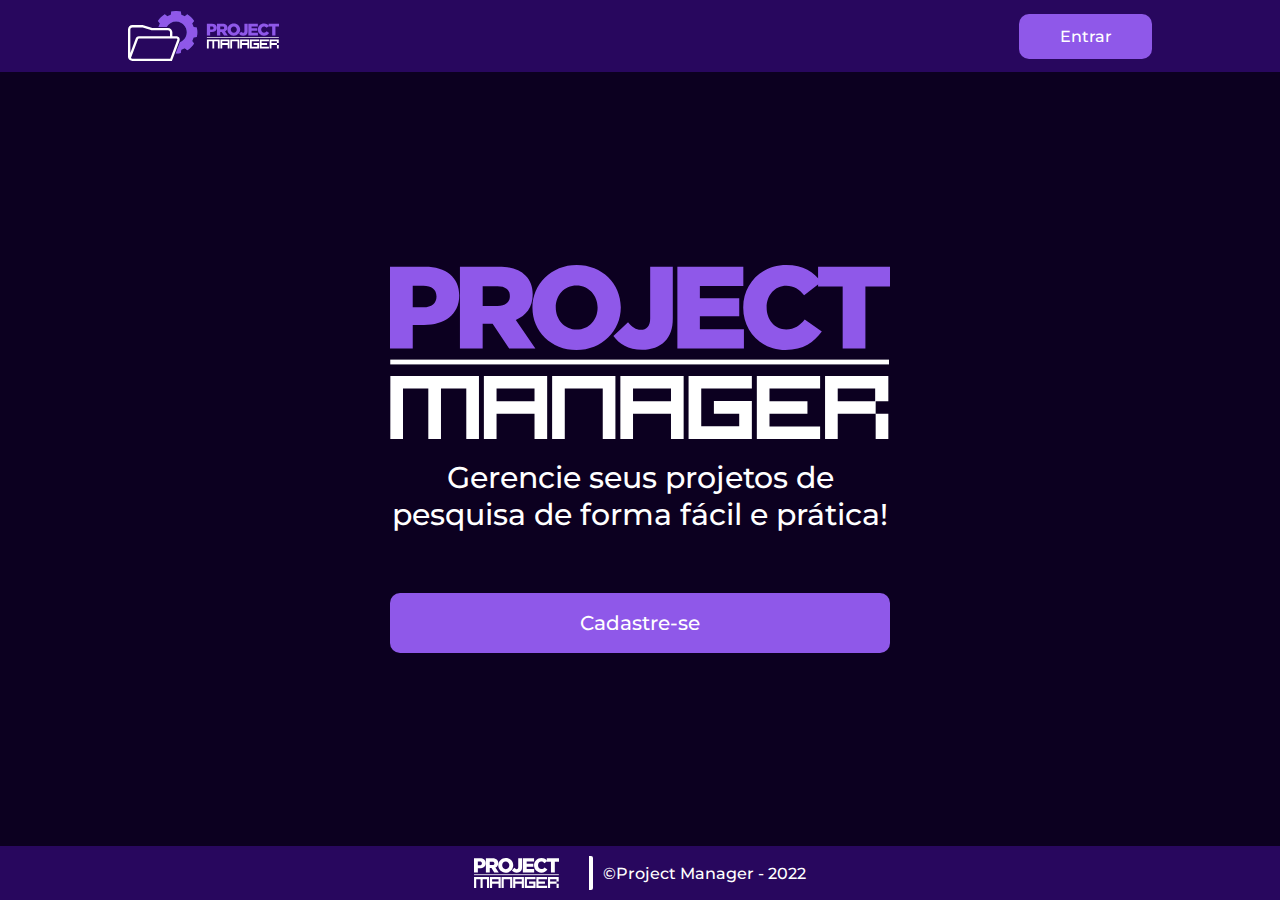
<file: html/index.html>
<!DOCTYPE html>
<html lang="pt-br">
<head>
    <meta charset="UTF-8">
    <meta http-equiv="X-UA-Compatible" content="IE=edge">
    <meta name="viewport" content="width=device-width, initial-scale=1.0">
    <link rel="shortcut icon" href="../images/Logo - 2.svg" type="image/x-icon">
    <link href="../css/style.css" rel="stylesheet">
    <title>Project Manager</title>
</head>
<body>
    <header>
        <img id="logo-header" src="../images/Logo Horizontal - 2.svg" alt="Logo Horizontal">

        <a class=login href="../html/login.html"><button id="button-1">Entrar</button></a>
    </header>
    <main>
        <container class="container">
            <div class="left">
                <div class="logo-text">
                    <img id="logo-main" src="../images/Logo Nome - 04.svg" alt="Logo">
                    <h1 id="texto">Gerencie seus projetos de pesquisa de forma fácil e prática!</h1>
                </div>
                <a href="../html/cadastro.html"><button id="button-4">Cadastre-se</button></a>
            </div>
            <div class="right">
                <img id="landing" src="../images/landing.svg">
            </div>
        </container>
    </main>
    <footer>
        <img id="logo-footer" src="../images/Logo Nome - 5.svg" alt="logo">
        <div id="linha-vertical"></div>
        <a id="credits">©Project Manager - 2022</a>
    </footer>
</body>
</html>
</file>
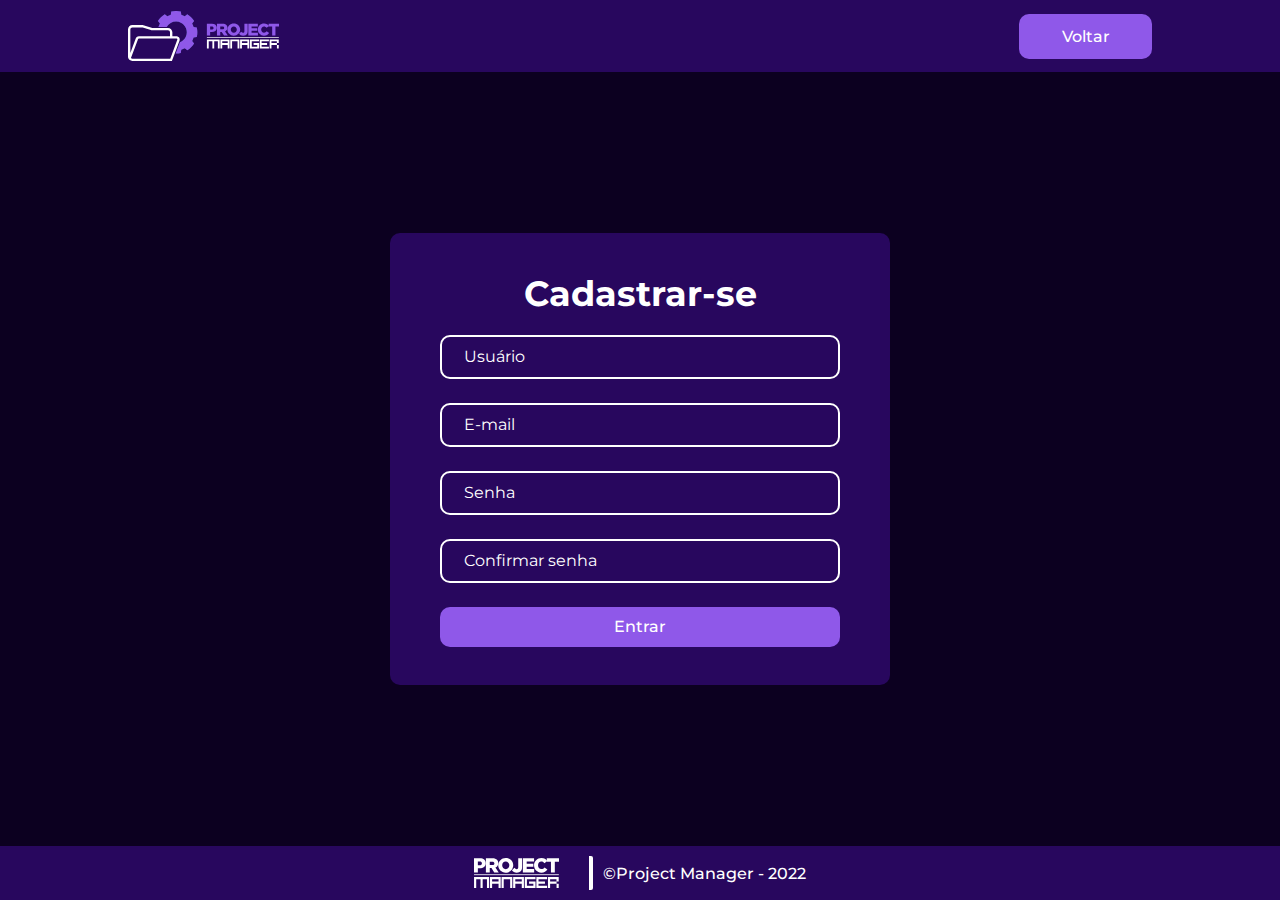
<file: html/cadastro.html>
<!DOCTYPE html>
<html lang="pt-br">
<head>
    <meta charset="UTF-8">
    <meta http-equiv="X-UA-Compatible" content="IE=edge">
    <meta name="viewport" content="width=device-width, initial-scale=1.0">
    <link rel="shortcut icon" href="../images/Logo - 2.svg" type="image/x-icon">
    <link href="../css/style.css" rel="stylesheet">
    <title>Project Manager</title>
</head>
<body>
    <header>
        <img id="logo-header" src="../images/Logo Horizontal - 2.svg" alt="Logo Horizontal">

        <a class=login href="../html/index.html"><button id="button-1">Voltar</button></a>
    </header>
    <main class="login-main">
        <div class = "box_centro">
            <h1 class="text-login">Cadastrar-se</h1>
            <div class="form">
                <input type="text" name="user" autocomplete="off" required />
                <label for="text" class="label-name">Usuário</label>
            </div>
            <div class="form">
                <input type="e-mail" name="email" autocomplete="off" required />
                <label for="text" class="label-name">E-mail</label>
            </div>
            <div class="form">
                <input type="password" name="password" autocomplete="off" required />
                <label for="text" class="label-name">Senha</label>
            </div>
            <div class="form">
                <input type="password" name="password" autocomplete="off" required />
                <label for="text" class="label-name">Confirmar senha</label>
            </div>
            <button id = "button-3">Entrar</button>
        </div>
    </main>

    <footer>
        <img id="logo-footer" src="../images/Logo Nome - 5.svg" alt="logo">
        <div id="linha-vertical"></div>
        <a id="credits">©Project Manager - 2022</a>
    </footer>
</body>
</html>
</file>
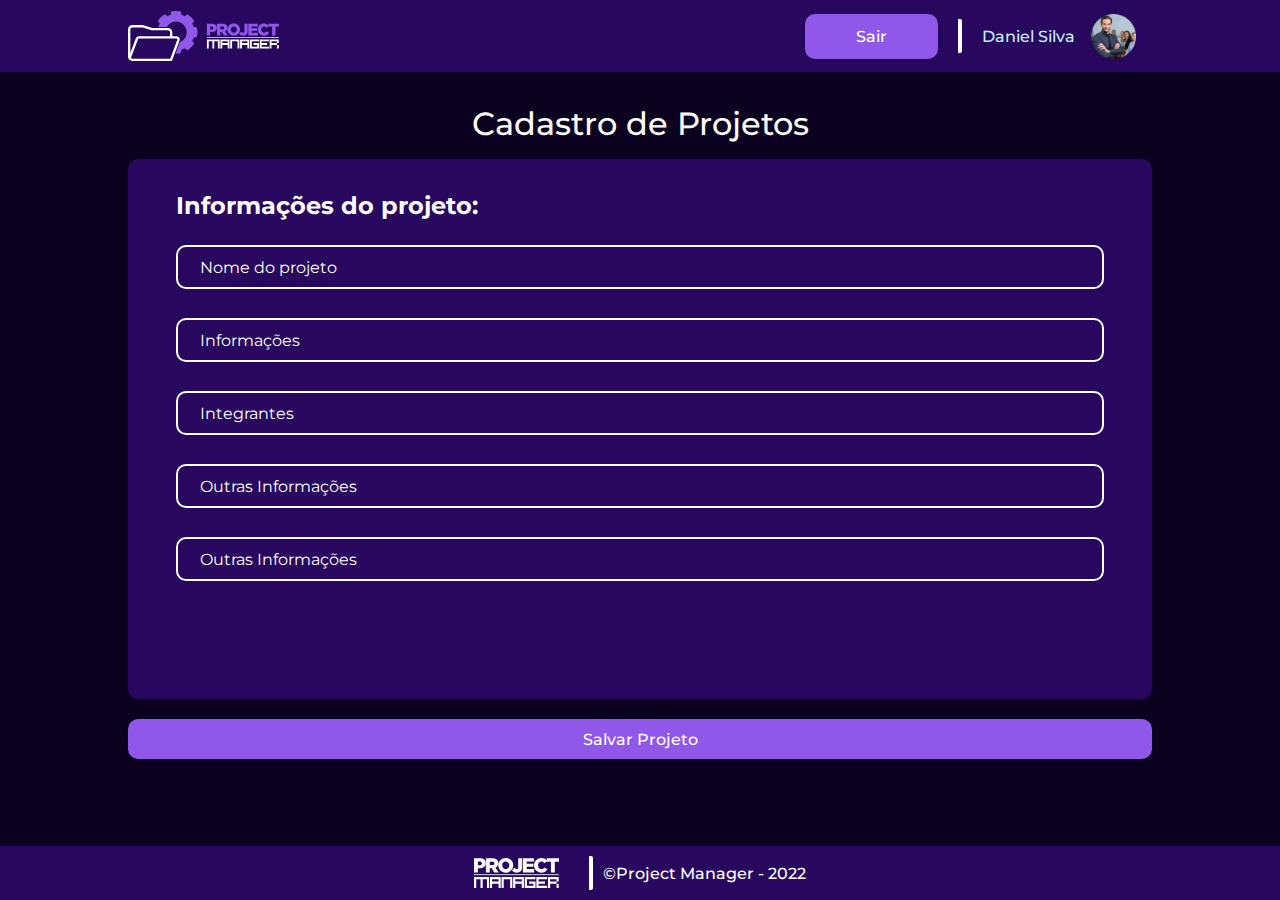
<file: html/cadastroprojeto.html>
<!DOCTYPE html>
<html lang="pt-br">
<head>
    <meta charset="UTF-8">
    <meta http-equiv="X-UA-Compatible" content="IE=edge">
    <meta name="viewport" content="width=device-width, initial-scale=1.0">
    <link rel="shortcut icon" href="../images/Logo - 2.svg" type="image/x-icon">
    <link rel="stylesheet" href="../css/style.css">
    <title>Cadastro de Projetos</title>
</head>
<body>
    <header class="alunos">
        <img id="logo-header" src="../images/Logo Horizontal - 2.svg" alt="Logo Horizontal">
        <div class="menu-nav">
            <a class=login href="../html/index.html"><button id="button-1">Sair</button></a>
            <div id="linha-vertical"></div>
            <button class="user">
                <span>Daniel Silva</span>
                <img id="perfil" src="../images/Ellipse 2.png">
            </button>
        </div>
    </header>
    <main class="alunos-main">
        <h1 id="alunos">Cadastro de Projetos</h1>
        <div class="inf-tudo">
            <div class="inf-main3">
                <h2>Informações do projeto:</h2>
                <div class="input-proj">
                    <input type="text" name="text" autocomplete="off" required />
                    <label for="text" class="label-name">Nome do projeto</label>
                </div>
                <div class="input-proj">
                    <input type="text" name="text" autocomplete="off" required />
                    <label for="text" class="label-name">Informações</label>
                </div>
                <div class="input-proj">
                    <input type="text" name="text" autocomplete="off" required />
                    <label for="text" class="label-name">Integrantes</label>
                </div>
                <div class="input-proj">
                    <input type="text" name="text" autocomplete="off" required />
                    <label for="text" class="label-name">Outras Informações</label>
                </div>
                <div class="input-proj">
                    <input type="text" name="text" autocomplete="off" required />
                    <label for="text" class="label-name">Outras Informações</label>
                </div>
            </div>
            <button id="button-2">Salvar Projeto</button>
        </div>
    </main>
    <footer>
        <img id="logo-footer" src="../images/Logo Nome - 5.svg" alt="logo">
        <div id="linha-vertical"></div>
        <a id="credits">©Project Manager - 2022</a>
    </footer>
</body>
</html>
</file>
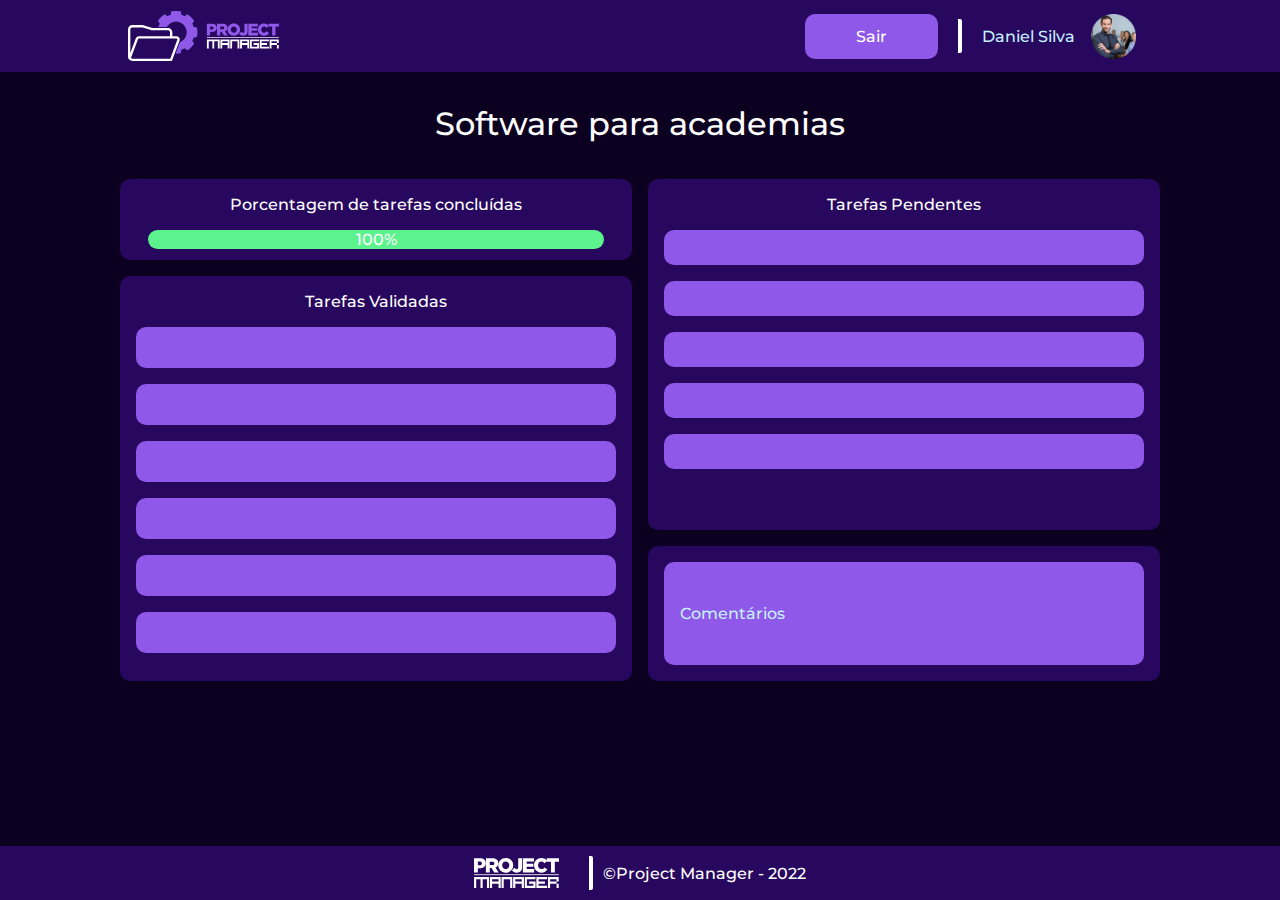
<file: html/InformacoesProjeto.html>
<!DOCTYPE html>
<html lang="pt-br">
<head>
    <meta charset="UTF-8">
    <meta http-equiv="X-UA-Compatible" content="IE=edge">
    <meta name="viewport" content="width=device-width, initial-scale=1.0">
    <link rel="shortcut icon" href="../images/Logo - 2.svg" type="image/x-icon">
    <link rel="stylesheet" href="../css/style.css">
    <title>Software para academias</title>
</head>
<body>
    <header class="alunos">
        <img id="logo-header" src="../images/Logo Horizontal - 2.svg" alt="Logo Horizontal">
        <div class="menu-nav">
            <a class=login href="../html/index.html"><button id="button-1">Sair</button></a>
            <div id="linha-vertical"></div>
            <button class="user">
                <span>Daniel Silva</span>
                <img id="perfil" src="../images/Ellipse 2.png">
            </button>
        </div>
    </header>
    <main class="alunos-main">
        <h1 id="alunos">Software para academias</h1>
        <div class="div-tudo">
            <div class="div-main1">
                    <span>Porcentagem de tarefas concluídas</span>
                    <div class="div-barra"> <a href="">100%</a></div>
                </div>
                <div class="div-main2">
                    <span>Tarefas Pendentes</span>
                    <div class="div-tarefa"></div>
                    <div class="div-tarefa"></div>
                    <div class="div-tarefa"></div>
                    <div class="div-tarefa"></div>
                    <div class="div-tarefa"></div>

                </div>

                <div class="div-main3">
                    <span>Tarefas Validadas</span>
                    <div class="div-tarefa"></div>
                    <div class="div-tarefa"></div>
                    <div class="div-tarefa"></div>
                    <div class="div-tarefa"></div>
                    <div class="div-tarefa"></div>
                    <div class="div-tarefa"></div>
                </div>
                <div class="div-main4">
                    <input type="text" placeholder="Comentários">
                </div>
            </div>
        </container>
    </main>
    <footer>
        <img id="logo-footer" src="../images/Logo Nome - 5.svg" alt="logo">
        <div id="linha-vertical"></div>
        <a id="credits">©Project Manager - 2022</a>
    </footer>
</body>
</html>
</file>
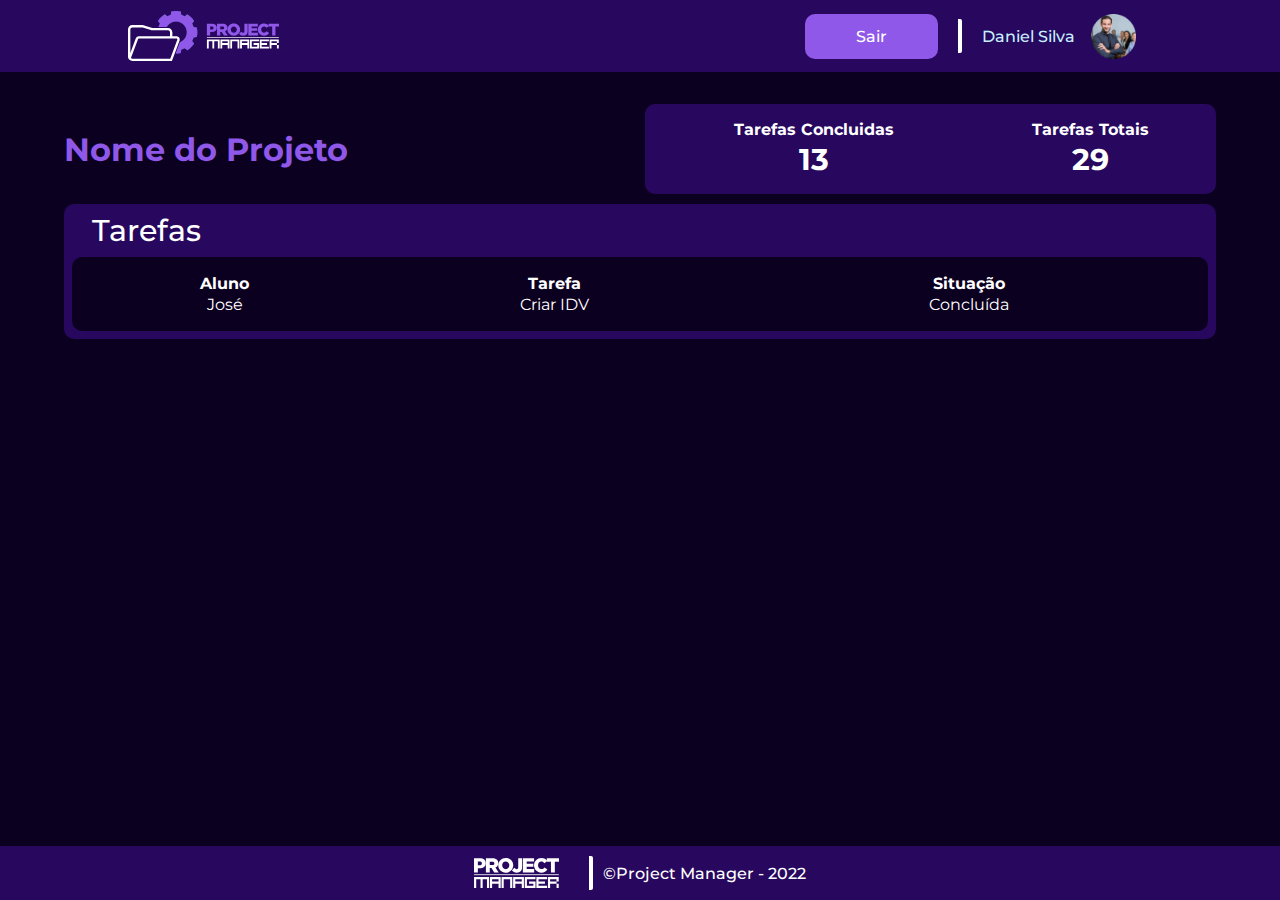
<file: html/inicial-aluno.html>
<!DOCTYPE html>
<html lang="pt-br">
<head>
    <meta charset="UTF-8">
    <meta http-equiv="X-UA-Compatible" content="IE=edge">
    <meta name="viewport" content="width=device-width, initial-scale=1.0">
    <link rel="shortcut icon" href="../images/Logo - 2.svg" type="image/x-icon">
    <link rel="stylesheet" href="../css/style.css">
    <title>Aluno</title>
</head>
<body>
    <header class="alunos">
        <img id="logo-header" src="../images/Logo Horizontal - 2.svg" alt="Logo Horizontal">
        <div class="menu-nav">
            <a class=login href="../html/index.html"><button id="button-1">Sair</button></a>
            <div id="linha-vertical"></div>
            <button class="user">
                <span>Daniel Silva</span>
                <img id="perfil" src="../images/Ellipse 2.png">
            </button>
        </div>
    </header>
    <main class="alunos-main">
        <div class="container-alunos">
            <div class="title-alunos">
                <h1>Nome do Projeto</h1>
            </div>
            <div class="tarefas-geral">
                <table>
                    <tr>
                        <th>Tarefas Concluidas</th>
                        <th>Tarefas Totais</th>
                    </tr>
                    <tr>
                        <td>13</td>
                        <td>29</td>
                    </tr>
                </table>
            </div>
            <div class="crud-tarefas">
                <span>Tarefas</span>
                <div class="taf">
                    <table class="tarefas">
                        <tr>
                            <th>Aluno</th>
                            <th>Tarefa</th>
                            <th>Situação</th>
                        </tr>
                        <tbody>
                            <tr>
                                <td>José</td>
                                <td>Criar IDV</td>
                                <td>Concluída</td>
                            </tr>
                        </tbody>
                        </div>
                    </table>
                </div>
            </div>
        </div>
    </main>
    <footer>
        <img id="logo-footer" src="../images/Logo Nome - 5.svg" alt="logo">
        <div id="linha-vertical"></div>
        <a id="credits">©Project Manager - 2022</a>
    </footer>
</body>
</html>
</file>
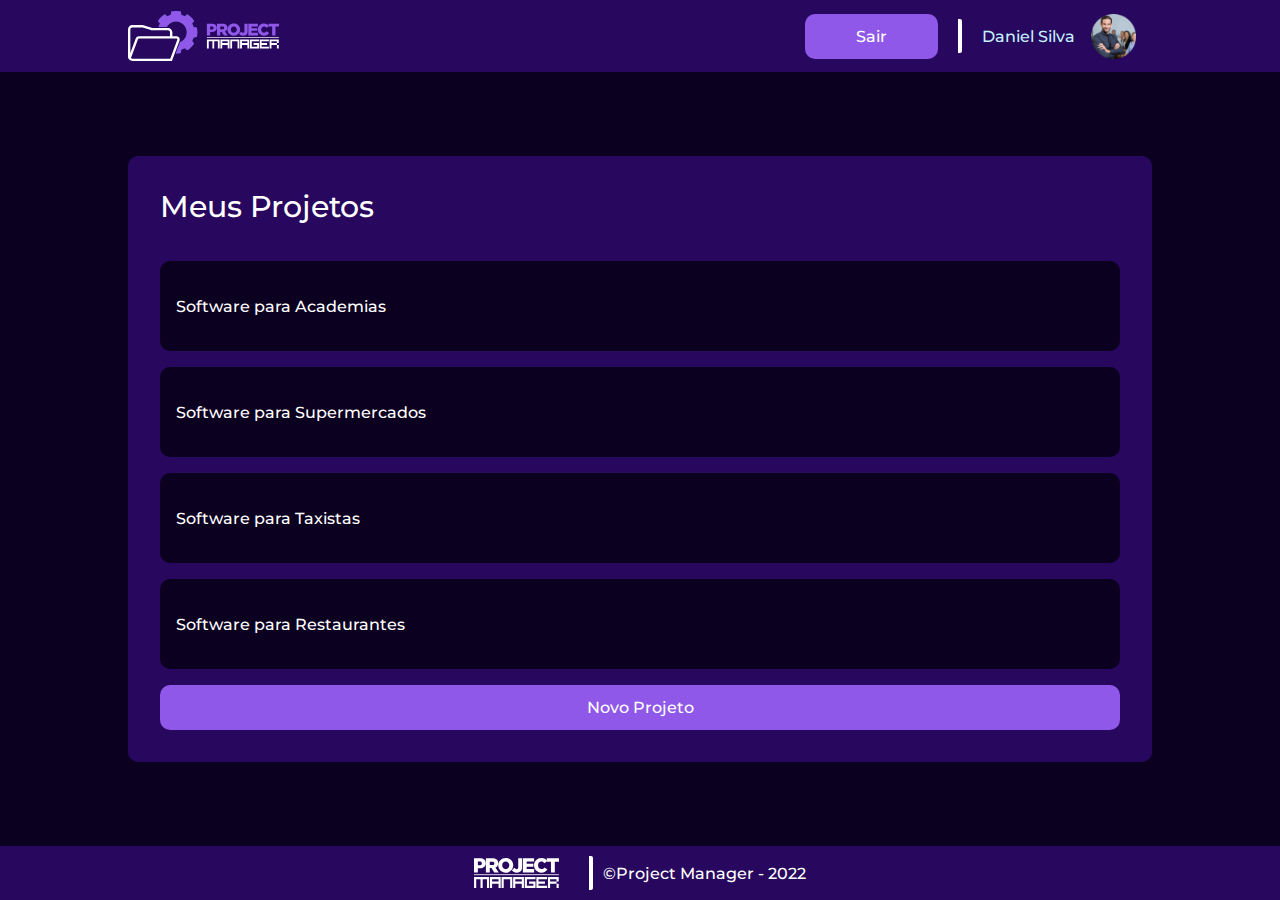
<file: html/inicial-professor.html>
<!DOCTYPE html>
<html lang="pt-br">
<head>
    <meta charset="UTF-8">
    <meta http-equiv="X-UA-Compatible" content="IE=edge">
    <meta name="viewport" content="width=device-width, initial-scale=1.0">
    <link rel="shortcut icon" href="../images/Logo - 2.svg" type="image/x-icon">
    <link rel="stylesheet" href="../css/style.css">
    <title>Professor</title>
</head>
<body>
    <header class="alunos">
        <img id="logo-header" src="../images/Logo Horizontal - 2.svg" alt="Logo Horizontal">
        <div class="menu-nav">
            <a class=login href="../html/index.html"><button id="button-1">Sair</button></a>
            <div id="linha-vertical"></div>
            <button class="user">
                <span>Daniel Silva</span>
                <img id="perfil" src="../images/Ellipse 2.png">
            </button>
        </div>
    </header>
    <main class="main_professores">
        <div class="div-container">
            <h1 id="projetos">Meus Projetos</h1>
            <section>
                <span>Software para Academias</span>
            </section>
            <section>
                <span>Software para Supermercados</span>
            </section>
            <section>
                <span>Software para Taxistas</span>
            </section>
            <section>
                <span>Software para Restaurantes</span>
            </section>
            <button>Novo Projeto</button>
        </div>
    </main>
    <footer>
        <img id="logo-footer" src="../images/Logo Nome - 5.svg" alt="logo">
        <div id="linha-vertical"></div>
        <a id="credits">©Project Manager - 2022</a>
    </footer>
</body>
</html>
</file>
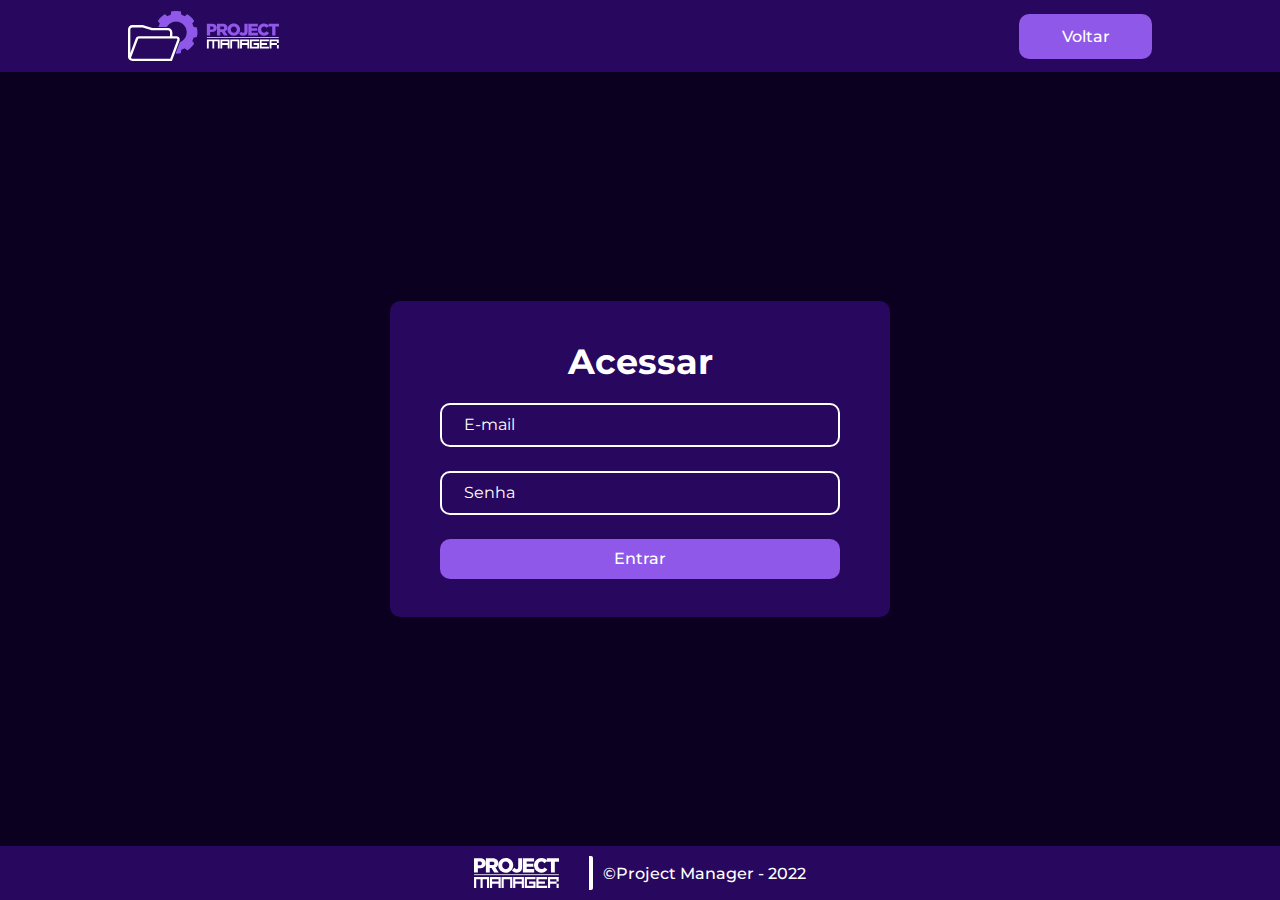
<file: html/login.html>
<!DOCTYPE html>
<html lang="pt-br">
<head>
    <meta charset="UTF-8">
    <meta http-equiv="X-UA-Compatible" content="IE=edge">
    <meta name="viewport" content="width=device-width, initial-scale=1.0">
    <link rel="shortcut icon" href="../images/Logo - 2.svg" type="image/x-icon">
    <link href="../css/style.css" rel="stylesheet">
    <title>Project Manager</title>
</head>
<body>
    <header>
        <img id="logo-header" src="../images/Logo Horizontal - 2.svg" alt="Logo Horizontal">

        <a class=login href="../html/index.html"><button id="button-1">Voltar</button></a>
    </header>
    <main class="login-main">
        <div class = "box_centro">
            <h1 class="text-login">Acessar</h1>
            <div class="form">
                <input type="e-mail" name="email" autocomplete="off" required />
                <label for="text" class="label-name">E-mail</label>
            </div>
            <div class="form">
                <input type="password" name="password" autocomplete="off" required />
                <label for="text" class="label-name">Senha</label>
            </div>
            <button id = "button-3">Entrar</button>
        </div>
    </main>

    <footer>
        <img id="logo-footer" src="../images/Logo Nome - 5.svg" alt="logo">
        <div id="linha-vertical"></div>
        <a id="credits">©Project Manager - 2022</a>
    </footer>
</body>
</html>
</file>
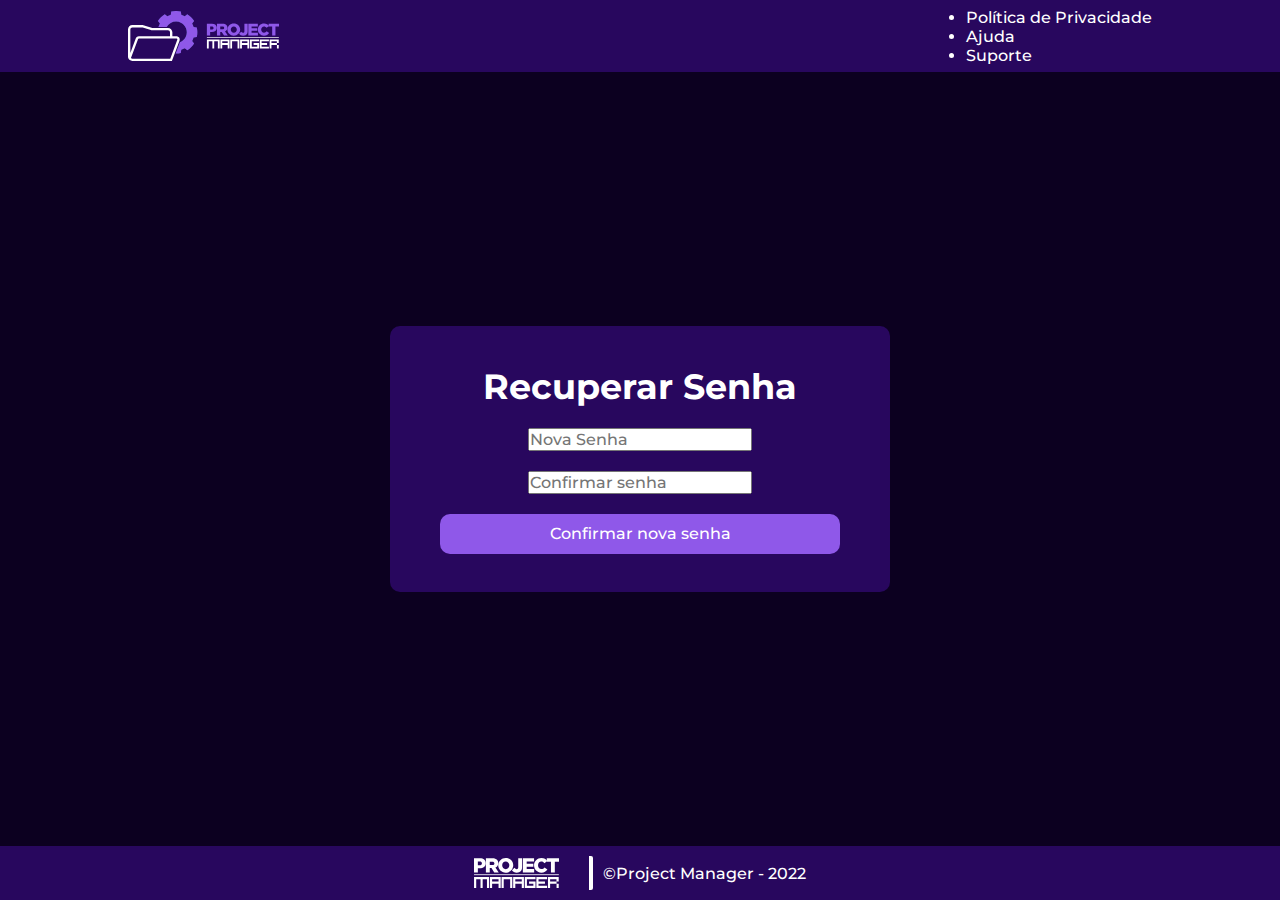
<file: html/novasenha.html>
<!DOCTYPE html>
<html lang="pt-br">
<head>
    <meta charset="UTF-8">
    <meta http-equiv="X-UA-Compatible" content="IE=edge">
    <meta name="viewport" content="width=device-width, initial-scale=1.0">
    <link rel="shortcut icon" href="../images/Logo - 2.svg" type="image/x-icon">
    <link href="../css/style.css" rel="stylesheet">
    <title>Project Manager</title>
</head>
<body>
    <header>
        <img id="logo-header" src="../images/Logo Horizontal - 2.svg" alt="Logo Horizontal">
        <nav>
            <ul class="nav_links">
                <li><a href="#">Política de Privacidade</a></li>
                <li><a href="#">Ajuda</a></li>
                <li><a href="#">Suporte</a></li>
            </ul>
        </nav>
    </header>
    <main class="login-main">
        <div class = "box_centro">
            <h1 class="text-login">Recuperar Senha</h1>
            <input type="text" placeholder="Nova Senha" class = "input-login">
            <input type = "text" placeholder = "Confirmar senha" class = "input-login">
            <button id = "button-3">Confirmar nova senha</button>
        </div>
    </main>

    <footer>
        <img id="logo-footer" src="../images/Logo Nome - 5.svg" alt="logo">
        <div id="linha-vertical"></div>
        <a id="credits">©Project Manager - 2022</a>
    </footer>
</body>
</html>
</file>
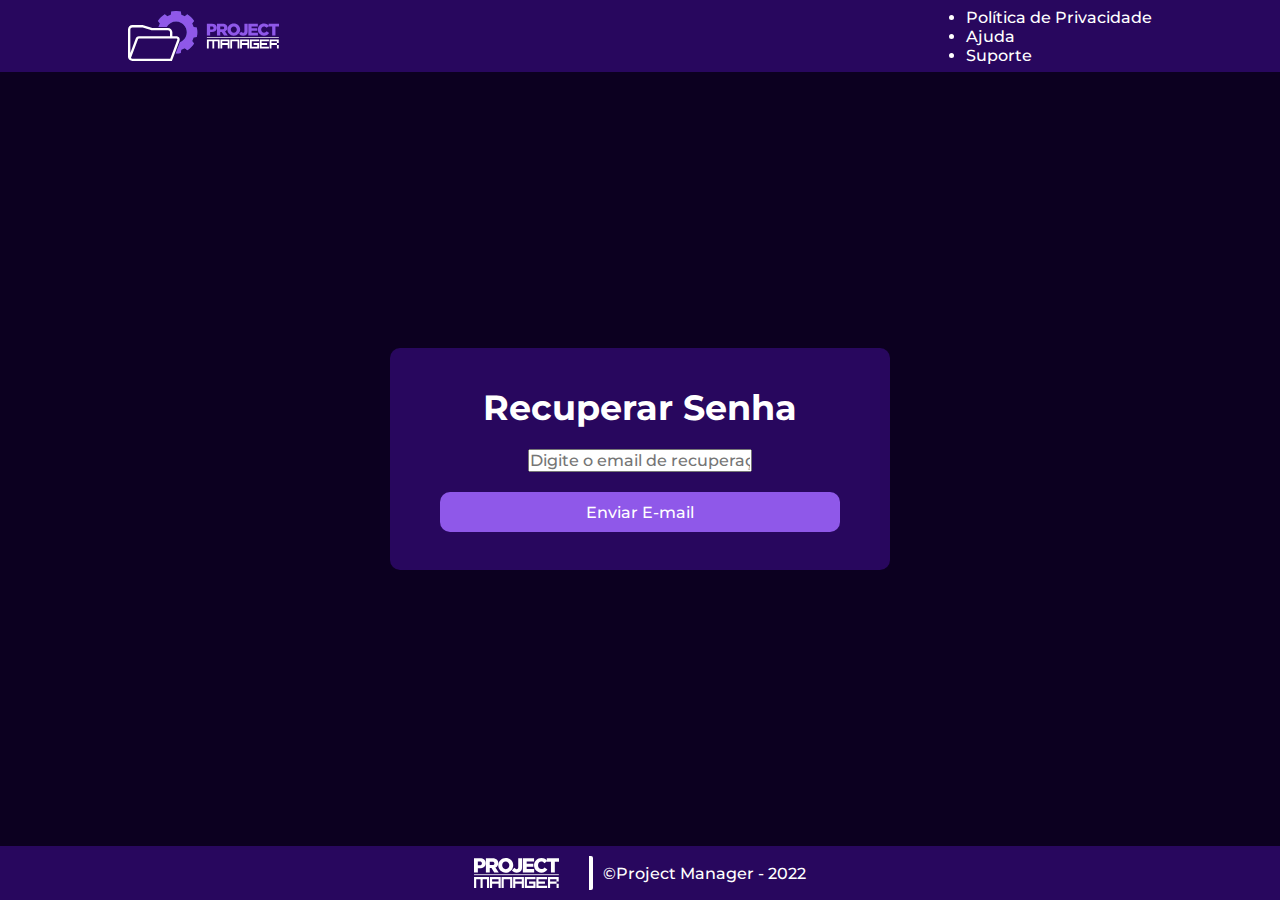
<file: html/recuperarsenha.html>
<!DOCTYPE html>
<html lang="pt-br">
<head>
    <meta charset="UTF-8">
    <meta http-equiv="X-UA-Compatible" content="IE=edge">
    <meta name="viewport" content="width=device-width, initial-scale=1.0">
    <link rel="shortcut icon" href="../images/Logo - 2.svg" type="image/x-icon">
    <link href="../css/style.css" rel="stylesheet">
    <title>Project Manager</title>
</head>
<body>
    <header>
        <img id="logo-header" src="../images/Logo Horizontal - 2.svg" alt="Logo Horizontal">
        <nav>
            <ul class="nav_links">
                <li><a href="#">Política de Privacidade</a></li>
                <li><a href="#">Ajuda</a></li>
                <li><a href="#">Suporte</a></li>
            </ul>
        </nav>
    </header>
    <main class="login-main">
        <div class = "box_centro">
            <h1 class="text-login">Recuperar Senha</h1>
            <input type="text" placeholder="Digite o email de recuperação da senha" class = "input-login">
            <button id = "button-3">Enviar E-mail</button>
        </div>
    </main>

    <footer>
        <img id="logo-footer" src="../images/Logo Nome - 5.svg" alt="logo">
        <div id="linha-vertical"></div>
        <a id="credits">©Project Manager - 2022</a>
    </footer>
</body>
</html>
</file>
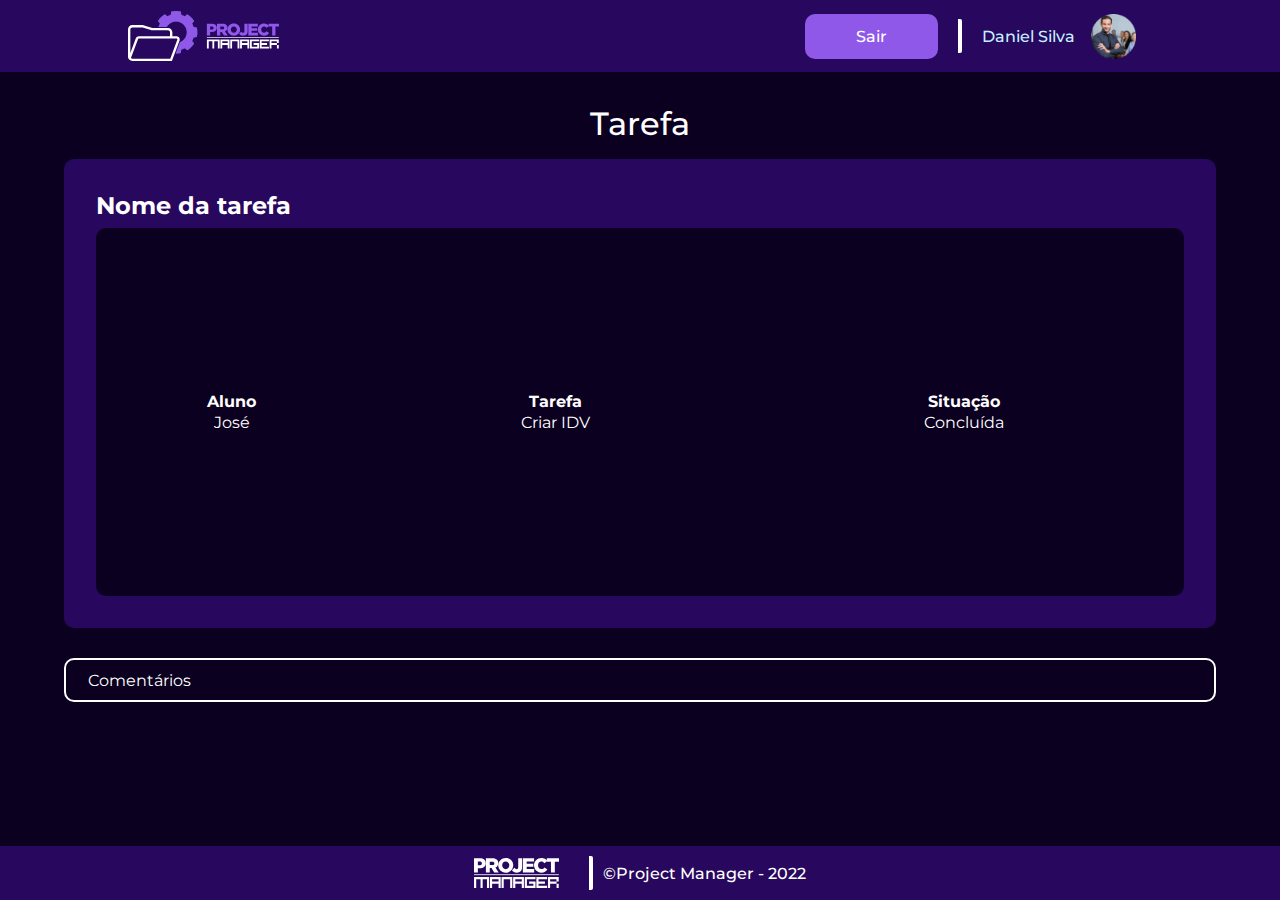
<file: html/tarefas.html>
<!DOCTYPE html>
<html lang="pt-br">
<head>
    <meta charset="UTF-8">
    <meta http-equiv="X-UA-Compatible" content="IE=edge">
    <meta name="viewport" content="width=device-width, initial-scale=1.0">
    <link rel="shortcut icon" href="../images/Logo - 2.svg" type="image/x-icon">
    <link rel="stylesheet" href="../css/style.css">
    <title>Tarefas</title>
</head>
<body>
    <header class="alunos">
        <img id="logo-header" src="../images/Logo Horizontal - 2.svg" alt="Logo Horizontal">
        <div class="menu-nav">
            <a class=login href="../html/index.html"><button id="button-1">Sair</button></a>
            <div id="linha-vertical"></div>
            <button class="user">
                <span>Daniel Silva</span>
                <img id="perfil" src="../images/Ellipse 2.png">
            </button>
        </div>
    </header>
    <main class="alunos-main">
        <h1 id="title-alunos">Tarefa</h1>
        <div class="box-tarefas">
            <div class="tarefas-table">
                <h2>Nome da tarefa</h2>
                <div class="tafi">
                    <table class="tarefas">
                        <tr>
                            <th>Aluno</th>
                            <th>Tarefa</th>
                            <th>Situação</th>
                        </tr>
                        <tbody>
                            <tr>
                                <td>José</td>
                                <td>Criar IDV</td>
                                <td>Concluída</td>
                            </tr>
                        </tbody>
                        </div>
                    </table>
                </div>
            </div>
                <div class="comentario-tarefas">
                    <input type="text" name="text" autocomplete="off" required />
                    <label for="text" class="label-name">Comentários</label>
                </div>
        </div>
    </main>

    <footer>
        <img id="logo-footer" src="../images/Logo Nome - 5.svg" alt="logo">
        <div id="linha-vertical"></div>
        <a id="credits">©Project Manager - 2022</a>
    </footer>
</body>
</html>
</file>
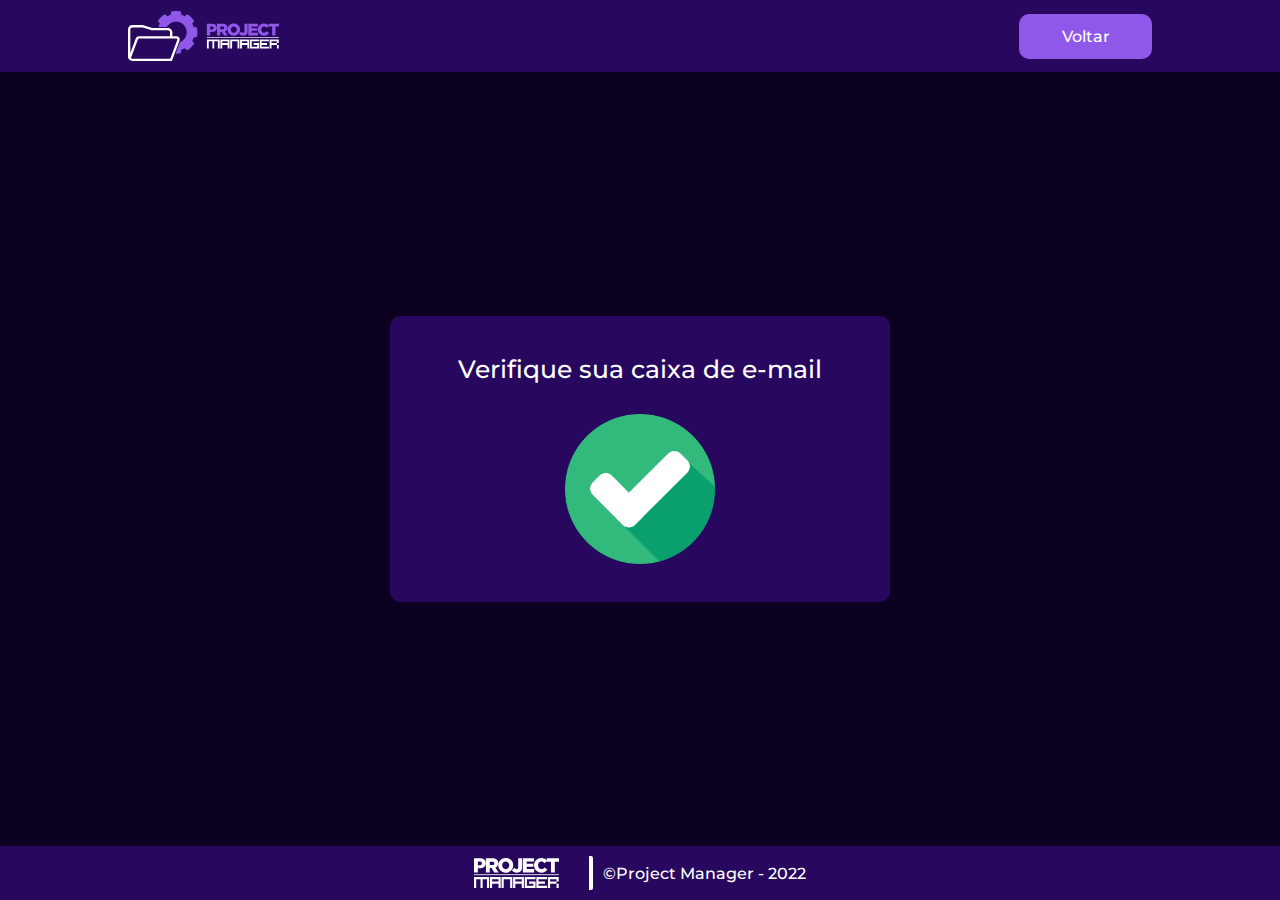
<file: html/verificarsenha.html>
<!DOCTYPE html>
<html lang="pt-br">
<head>
    <meta charset="UTF-8">
    <meta http-equiv="X-UA-Compatible" content="IE=edge">
    <meta name="viewport" content="width=device-width, initial-scale=1.0">
    <link rel="shortcut icon" href="../images/Logo - 2.svg" type="image/x-icon">
    <link href="../css/style.css" rel="stylesheet">
    <title>Project Manager</title>
</head>
<body>
    <header>
        <img id="logo-header" src="../images/Logo Horizontal - 2.svg" alt="Logo Horizontal">
        
        <a class=login href="../html/index.html"><button id="button-1">Voltar</button></a>
    </header>
    <main class="login-main">
        <div class = "box_centro">
            <h1 class="verif-text">Verifique sua caixa de e-mail</h1>
            <img id="verificado" src="../images/verificar.png" alt="verificado">
        </div>
    </main>

    <footer>
        <img id="logo-footer" src="../images/Logo Nome - 5.svg" alt="logo">
        <div id="linha-vertical"></div>
        <a id="credits">©Project Manager - 2022</a>
    </footer>
</body>
</html>
</file>
<file: css/style.css>
@charset "UTF-8";
@import url('https://fonts.googleapis.com/css?family=Montserrat:500');
*{
    padding: 0;
    margin: 0;
    box-sizing: border-box;
    font-family: 'Montserrat', sans-serif;
    text-decoration: none;
}
:root {
    --cor0: #28075E;
    --cor1: #8F58E9;
    --cor2: #0c0020;
    --cor3: #C5F0FF;
    --cor4: #90C6F3;
    --cor5: white;
    --cor6: #1B2E4F;
    --cor7: #2C497F;
    --cor8: black;

    --border1: 10px;
    --border2: 20px;

    --font-geral:'Montserrat', sans-serif;
}

/*GLOBAL STYLES*/
button{
    border-radius: var(--border1);
    border: none;
    cursor: pointer;
    transition: all 0.3s ease 0s;
}
button:hover{
    border-radius: var(--border2);
}
li, span, a, h1, input, button, p{
    font-family: 'Montserrat', sans-serif;
    font-weight: 500;
    font-size: 16px;
    text-decoration: none;
}
li, span, a, h1, button, p{
    color: var(--cor5);
}
body{
    background-color: var(--cor2);
    background-size: cover;
}
/*MENU DE NAVEGAÇÃO*/
header{
    display: flex;
    justify-content: flex-end;
    align-items: center;
    padding: 30px 10%;
    background: var(--cor0);
    height: 8vh;
}
.menu-nav{
    display: flex;
    justify-content: flex-end;
    align-items: center;
}
#logo-header{
    cursor: pointer;
    height: 50px;
    margin-right: auto;
}
#button-1{
    margin-left: 20px;
    width: 133px;
    height: 45px;
    background-color: var(--cor1);
}
@media screen and (max-width: 500px){
    header{
        flex-direction: column;
        height: 20vh;
        justify-content: center;
        align-items: center;
        row-gap: 15px;
        border-radius: 0px 0px 30px 30px;
    }
    #logo-header{
        height: 70px;
        margin-right: 0;
    }
    #button-1{
        width: 200px;
    }
    .menu-nav{
        display: flex;
        justify-content: center;
        align-items: center;
        width: 200px;
        font-size: 13px;
    }
}

/*MAIN GLOBAL*/

/*INICIO LOGIN/CADASTRO*/
.box_centro{
    display: flex;
    flex-direction: column;
    width: 500px;
    background-color: var(--cor0);
    border-radius: var(--border1);
    align-items: center;
    justify-content: center;
    row-gap: 20px;
    padding: 3%;
    text-align: center;
}
.text-login{
    font-size: 35px;
    font-weight: bold;
}
#verificado{
    width: 150px;
}
.verif-text{
    font-size: 25px;
    padding-bottom: 10px;
}
.login-main{
    display: flex;
    justify-content: center;
    align-items: center;
}
#logo-main2{
    cursor: pointer;
    width: 80%;
}
.form input{
    position: absolute;
    top: 0;
    left: 0;
    width: 100%;
    height: 40px;
    border: 2px solid var(--cor5);
    border-radius: var(--border1);
    color: white;
    outline: none;
    padding: 1.25rem;
    background: none;
    transition: 0.5s;
}

.form {
    position: relative;
    width: 400px;
    height: 3rem;
}

.form label{
    position: absolute;
    left: 1rem;
    top: 0.8rem;
    padding: 0 0.5rem;
    color: white;
    pointer-events: none;
    transition: top 200ms ease-in, left 200ms ease-in, font-size 200ms ease-in;
    background-color: var(--cor0);
}

.form input:hover{
    border: 2px solid var(--cor1);
}
.form input:focus,
.form input:valid{
    border: 2px solid var(--cor1);
}
.form input:focus ~ label,
.form input:valid ~ label{
    top: -0.5rem;
    font-size: 0.8rem;
    left: 0.8rem;
    color: white;
}


#button-3{
    background-color: var(--cor1);
    width: 400px;
    height: 40px;
}
@media screen and (max-width: 500px){
.form {
        position: relative;
        width: 275px;
        height: 3rem;
        
}
#button-3{
    width: 275px;
}
.box_centro{
    width: 350px;
}
}

/*FIM LOGIN/CADASTRO*/

/* TAREFAS */

.tarefas-table{
    display:flex;
    flex-direction: column;
    padding: 2rem;
    gap: 0.5rem;
    width: 90vw;
    height: 100%;
    border-radius: var(--border1);
    background-color: var(--cor0);
    color: var(--cor5);
}
.tafi{
    display: flex;
    justify-content: center;
    text-align: center;
    flex-direction: column;
    background-color: var(--cor2);
    border-radius: var(--border1);
    height: 100%;
}
.taf table tr{
    padding-bottom: 10px;
}

.box-tarefas{
    height: 60vh;
    display: flex;
    flex-direction: column;
    row-gap: 30px;
}
.comentario-tarefas input{
    position: absolute;
    top: 0;
    left: 0;
    width: 100%;
    height: 40px;
    border: 2px solid var(--cor5);
    border-radius: var(--border1);
    color: white;
    outline: none;
    padding: 1.25rem;
    background: none;
    transition: 0.5s;
}

.comentario-tarefas {
    position: relative;
    width: 100%;
    height: 3rem;
}

.comentario-tarefas label{
    position: absolute;
    left: 1rem;
    top: 0.8rem;
    padding: 0 0.5rem;
    color: white;
    pointer-events: none;
    transition: top 200ms ease-in, left 200ms ease-in, font-size 200ms ease-in;
    background-color: var(--cor2);
}

.comentario-tarefas input:hover{
    border: 2px solid var(--cor1);
}
.comentario-tarefas input:focus,
.comentario-tarefas input:valid{
    border: 2px solid var(--cor1);
}
.comentario-tarefas input:focus ~ label,
.comentario-tarefas input:valid ~ label{
    top: -0.5rem;
    font-size: 0.8rem;
    left: 0.8rem;
    color: white;
}

@media screen and (max-width: 500px){
.comentario-tarefas {
        position: relative;
        height: 3rem;
}
}
/* FIM TAREFAS*/

/*MAIN INDEX*/
main{
    display: flex;
    height: 86vh;
    
}
@media screen and (max-width: 500px){
    main{
        height: 75vh;
    }
}
.container{
    display: grid;
    grid-template-columns: 1fr 1fr;
    width: 100%;
}
#button-4{
    width: 500px;
    height: 60px;
    background-color: var(--cor1);
    font-size: 20px;
}
#logo-main{
    width: 500px;
}
#texto{
    color:var(--cor5);
    font-size: 30px;
}
.logo-text{
    display: flex;
    flex-direction: column;
    align-items: flex-start;
    gap: 20px;
}
.left{
    display: flex;
    align-items: flex-start;
    flex-direction: column;
    justify-content: center;
    margin-left: 20vh;
    margin-right: 10vh;
    row-gap: 60px;
}
.right{
    width: 100%;
    display: flex;
    justify-content: center;
    margin: 0;
    bottom: 0;
}

#landing{
    width: 56.7vh;
    height: auto;
}

@media screen and (max-width: 1400px){
    .right{
        display: none;
    }
    .container{
        display: flex;
        justify-content: center;
    }
    .left{
        align-items: center;
        justify-content: center;
        margin-left: 30%;
        margin-right: 30%;
    }
    #texto{
        text-align: center;
    }
    .logo-text{
        display: flex;
        flex-direction: column;
        align-items: center;
        gap: 20px;
    }
}
@media screen and (max-width: 500px){
    .right{
        display: none;
    }
    .container{
        display: flex;
        justify-content: center;
    }
    .left{
        align-items: center;
        justify-content: center;
        row-gap: 30px;
    }
    .logo-text{
        display: flex;
        flex-direction: column;
        align-items: center;
        gap: 20px;
    }
    #logo-main{
        width: 260px;
    }
    #button-2{
        width: 60vw;
        height: 60px;
        background-color: var(--cor1);
        font-size: 20px;
    }
    #texto{
        font-size: 20px;
        text-align: center;
    }
}
/*INICIAL ALUNOS*/
.user {
    display: flex;
    flex-direction: row;
    justify-content: space-between;
    align-items: center;
    padding-left: 20px;
    background-color: transparent;
}
#perfil{
    margin: 0 1rem;
    height: 45px;
}
.user span {
    color: var(--cor3);
    font-family: var(--font-geral);
}
.title-alunos{
    grid-area: div0;
    display: flex;
    align-items: center;
}
.title-alunos h1{
    font-size: px;
    color: var(--cor1);
    font-weight: bolder;
}
.alunos-main {
    display: flex;
    flex-direction: column;
    align-items: center;
    gap: 1rem;
    height: 86vh;
    padding: 2rem 3rem;
}
.alunos-main h1 {
    font-size: 2rem;
}
.container-alunos {
    display: grid;
    grid-template-columns: repeat(4, 1fr);
    grid-template-areas: 
    'div0 div0 div1 div1'
    'div2 div2 div2 div2'
    'div2 div2 div2 div2'
    'div3 div3 div3 div3';
    gap: 10px;
}
.tarefas-geral {
    grid-area: div1;
    display: flex;
    flex-direction: column;
    text-align: center;
    justify-content: space-around;
    padding: 0.5rem;
    gap: 0.5rem;
    height: 10vh;
    color: var(--cor5);
    border-radius: var(--border1);
    background-color: var(--cor0);
}
.tarefas-geral table tr td{
    font-size: 30px;
    font-weight: bolder;
}
.crud-tarefas {
    grid-area: div2;
    display: flex;
    flex-direction: column;
    text-align: left;
    color: var(--cor5);
    padding: 0.5rem;
    gap: 0.5rem;
    width: 90vw;
    border-radius: var(--border1);
    background-color: var(--cor0);
}
.crud-tarefas span {
    color: var(--cor5);
    font-size: 30px;
    padding-left: 20px;
}
.taf{
    display: flex;
    justify-content: space-around;
    text-align: center;
    flex-direction: column;
    background-color: var(--cor2);
    border-radius: var(--border1);
    padding: 15px;
}
.taf table tr{
    padding-bottom: 10px;
}

/*INICIAL ALUNOS*/

/*PROFESSORES*/
#projetos{
    font-size: 30px;
    padding-bottom: 20px;
}
.main_professores{
    display: flex;
    flex-direction: row;
    justify-content: center;
    align-items: center;
    height: 86vh;
    width: 100vw;
}
.div-container {
    display: flex;
    flex-direction: column;
    justify-content: center;
    gap: 1rem;
    width: 80vw;
    height: auto;
    padding: 2rem;
    border-radius: var(--border1);
    background-color: var(--cor0);
}
.div-container section {
    display: flex;
    flex-direction: row;
    align-items: center;
    justify-content: space-between;
    height: 10vh;
    padding: 0 1rem;
    border-radius: var(--border1);
    background-color: var(--cor2);
    cursor: pointer;
    transition: 0.5s;
}
.div-container section:hover {
    border-radius: var(--border2);
}
.div-container section span {
    font-size: 1rem;
}
.div-progresso {
    display: flex;
    flex-direction: column;
    justify-content: center;
    align-items: center;
    width: 30vw;
    height: auto;
    gap: 0.5rem;
}
.div-progresso p {
    font-size: 0.8rem;
}
.div-progresso div {
    display: flex;
    flex-direction: row;
    justify-content: center;
    align-items: center;
    width: 100%;
    height: 3vh;
    border-radius: var(--border1);
    background-color: #10E89A;
}
.div-container button {
    cursor: pointer;
    width: 100%;
    height: 5vh;
    border: none;
    border-radius: var(--border1);
    margin:0;
    background-color: var(--cor1);
}
.div-container button:hover {
    border-radius: var(--border2);
}
/*Desktop 5*/
.div-tudo {
    padding-top: 20px;
    cursor: pointer;
    display: grid;
    grid-template-areas: 
    'div1 div1 div2 div2'
    'div3 div3 div2 div2'
    'div3 div3 div2 div2'
    'div3 div3 div4 div4';
    gap: 1rem;
}
.div-main1 {
    grid-area: div1;
    display: flex;
    flex-direction: column;
    align-items: center;
    padding: 1rem;
    gap: 1rem;
    width: 40vw;
    height: 9vh;
    border-radius: var(--border1);
    background-color: var(--cor0);
}
.div-main1 span {
    color: var(--cor5);
}

.div-main2 {
    grid-area: div2;
    display: flex;
    flex-direction: column;
    align-items: center;
    padding: 1rem;
    gap: 1rem;
    width: 40vw;
    height: 39vh;
    border-radius: var(--border1);
    background-color: var(--cor0);
}
.div-main2 span {
    color: var(--cor5);
}
.div-main2 .div-tarefa {
    width: 100%;
    height: 11%;
    background-color: var(--cor1);
    border-radius: var(--border1);
}
.div-main1 .div-barra {
    width: 95%;
    height: 45%;
    text-align: center;
    font-size: 5px;
    background-color: #5cf28e;
}
.div-barra{
    border-radius: 10px;
}
.div-main3 {
    grid-area: div3;
    display: flex;
    flex-direction: column;
    align-items: center;
    padding: 1rem;
    gap: 1rem;
    width: 40vw;
    border-radius: var(--border1);
    background-color: var(--cor0);
}
.div-main3 span {
    color: var(--cor5);
}
.div-main3 .div-tarefa {
    width: 100%;
    height: 11%;
    background-color: var(--cor1);
    border-radius: var(--border1);
}
.div-main4 {
    grid-area: div4;
    display: flex;
    flex-direction: column;
    justify-content: center;
    padding: 1rem;
    width: 40vw;
    height: 15vh;
    border-radius: var(--border1);
    background-color: var(--cor0);
}
.div-main4 input {
    width: 100%;
    height: 100%;
    border-radius: 10px;
    padding: 1rem;
    font-size: 16px;
    background-color: var(--cor1);
    border: none;
}
.div-main4 input::placeholder {
    color: var(--cor3);
}
/*Final desktop 5*/

/*Desktop 6 - Tela de cadastro de projetos*/

.inf-tudo {
    display: flex;
    flex-direction: column;
    align-items: center;
    justify-content: center;
    background-color: var(--cor2);
    row-gap: 20px;
}

.inf-main3 {
    display: flex;
    flex-direction: column;
    align-items: left;
    padding: 2rem 3rem 2rem 3rem;
    gap: 1rem;
    width: 80vw;
    height: 60vh;
    border-radius: var(--border1);
    background-color: var(--cor0);
    gap: 25px;
}
.inf-main3 h2 {
    color: var(--cor5);
    font-size: 24px;
}

.input-proj input{
    position: absolute;
    top: 0;
    left: 0;
    width: 100%;
    height: 40px;
    border: 2px solid var(--cor5);
    border-radius: var(--border1);
    color: white;
    outline: none;
    padding: 1.25rem;
    background: none;
    transition: 0.5s;
}

.input-proj {
    position: relative;
    width: 100%;
    height: 3rem;
}

.input-proj label{
    position: absolute;
    left: 1rem;
    top: 0.8rem;
    padding: 0 0.5rem;
    color: white;
    pointer-events: none;
    transition: top 200ms ease-in, left 200ms ease-in, font-size 200ms ease-in;
    background-color: var(--cor0);
}

.input-proj input:hover{
    border: 2px solid var(--cor1);
}
.input-proj input:focus,
.input-proj input:valid{
    border: 2px solid var(--cor1);
}
.input-proj input:focus ~ label,
.input-proj input:valid ~ label{
    top: -0.5rem;
    font-size: 0.8rem;
    left: 0.8rem;
    color: white;
}


#button-2{
    background-color: var(--cor1);
    width: 100%;
    height: 40px;
}
@media screen and (max-width: 500px){
.input-proj {
        position: relative;
        height: 3rem;
}
.inf-main3 {
    padding: 1rem 2rem 1rem 2rem;
}
}

/*Final desktop 6*/
/*FOOTER*/
footer{
    height: 6vh;
    background: var(--cor0);
    display: flex;
    align-items: center;
    justify-content: center;
    column-gap: 10px;
}

#linha-vertical{
    height: 34px;
    border-right: 4px solid rgb(255, 255, 255);
    border-radius: 2px;
    padding: 10px;
}
#logo-footer{
    height: 30px;
    cursor: pointer;
}
#credits{
    cursor: pointer;
}

@media screen and (max-width: 450px){
   footer{
    flex-direction: column;
    row-gap: 20px;
    height: 5vh;
    border-radius: 30px 30px 0px 0px;
   }
   #linha-vertical{
    display: none;
   }
   #logo-footer{
    display: none;
   }
}

/*INICIO SCROOLLBAR*/
body::-webkit-scrollbar {
    width: 10px;
}
  
  body::-webkit-scrollbar-track {
    background: var(--cor0);
}
  
  body::-webkit-scrollbar-thumb {
    background-color: var(--cor2);
    border-radius: 20px;
    border: 3px solid transparent;
}
/*FIM SCROOLLBAR*/
</file>
